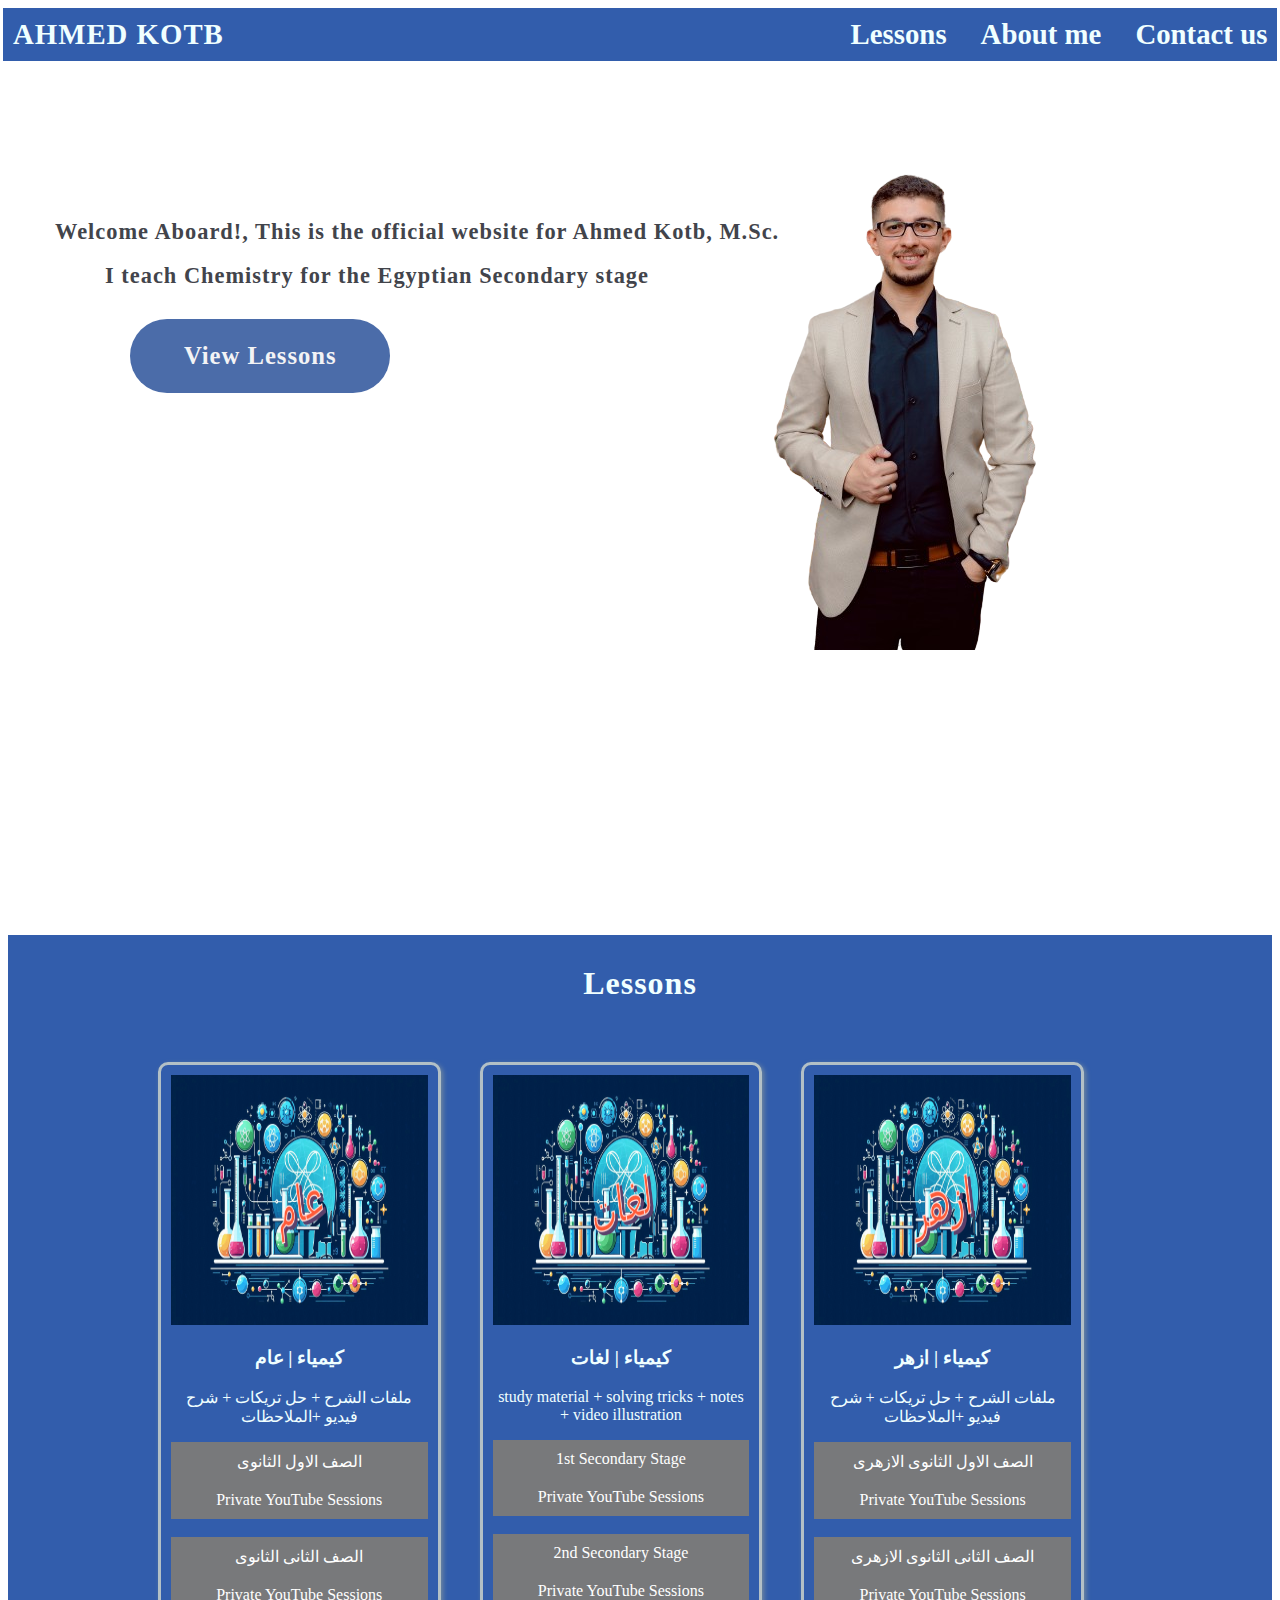
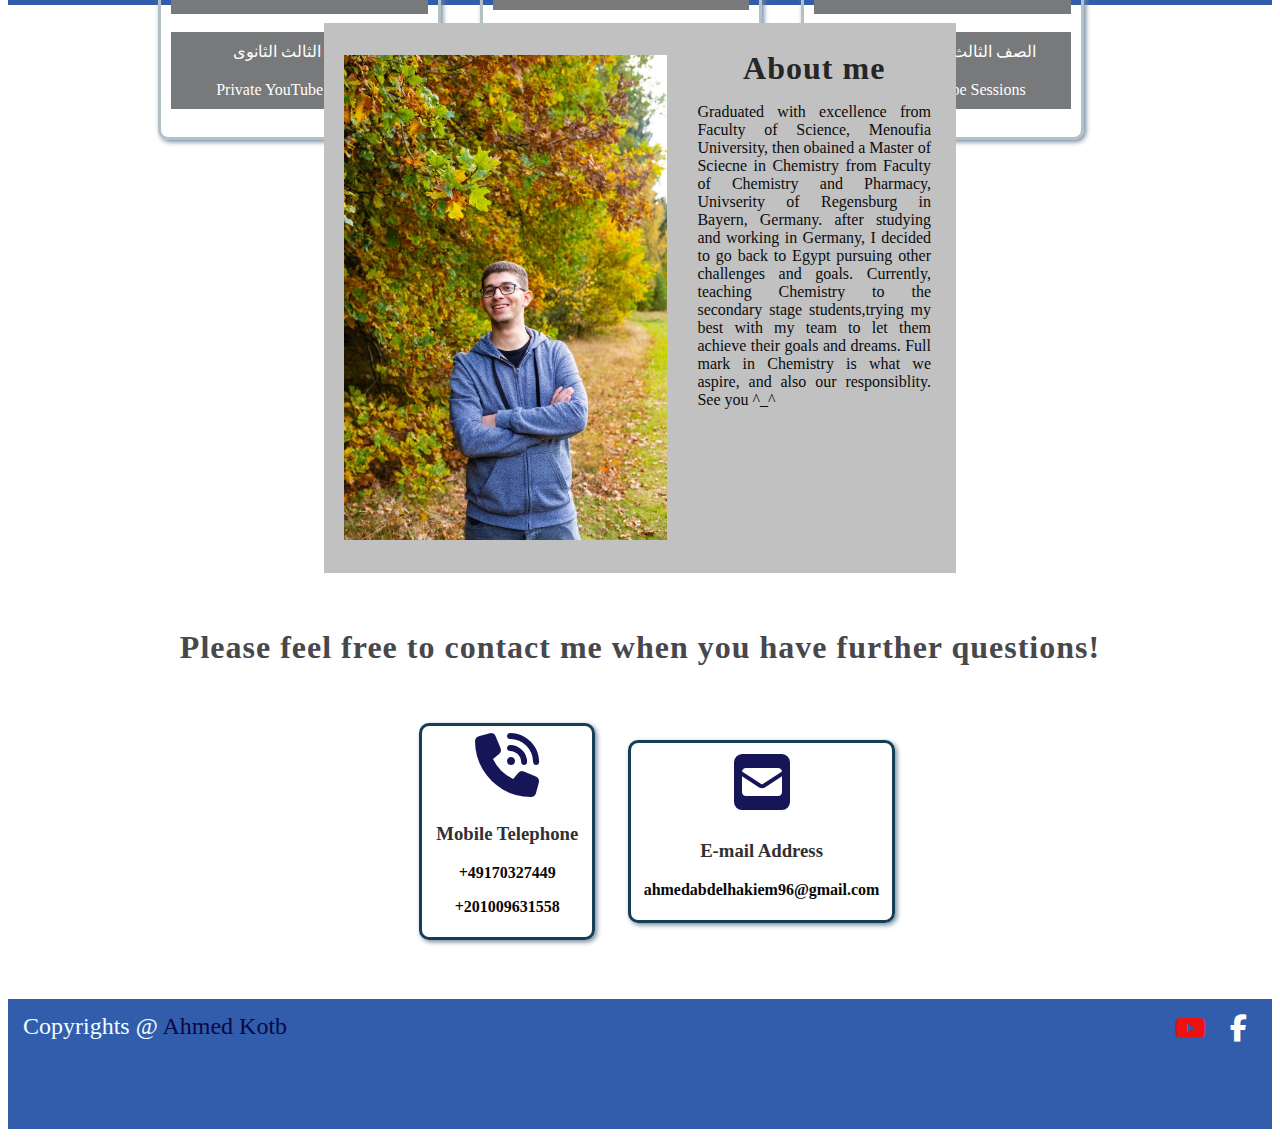
<file: Index.html>
<!DOCTYPE html>
<html lang="en">

<head>
    <meta charset="UTF-8">
    <meta http-equiv="X-UA-Compatible" content="IE=edge">
    <meta name="viewport" content="width=device-width, initial-scale=1.0">
    <link rel="stylesheet" href="https://cdnjs.cloudflare.com/ajax/libs/font-awesome/6.4.0/css/all.min.css" />
    <title>
        Ahmed Kotb
    </title>
    <link rel="stylesheet" href="style.css" />
</head>
<body>
    <header>
        <a href="#" class="logo">Ahmed Kotb</a>
        <nav class="navigation">
            <a href="#projects">Lessons</a>
            <a href="#aboutMe">About me</a>
            <a href="#contact">Contact us</a>
        </nav>
    </header>
    <section class="main">
        <div class="fooq">
               <h2>Welcome Aboard!, This is the official website for Ahmed Kotb, M.Sc.</h2>
            <h3>I teach Chemistry for the Egyptian Secondary stage</h3>
            <a href="#projects" class="main-btn">View Lessons</a>
        </div>
    </section>
    <section class="projects" id="projects">
        <h2 class="title">Lessons</h2>
        <div class="content">
            <div class="card">
                <img src="عام.png" alt="Project1">
                <h3>كيمياء | عام</h3>
                <p>ملفات الشرح + حل تريكات + شرح فيديو +الملاحظات </p>
                <a href="#">الصف الاول الثانوى</a>
                <a href="#"> Private YouTube Sessions </a>
                <br>
                <a href="#">الصف الثانى الثانوى</a>
                <a href="#"> Private YouTube Sessions </a>
                <br>
                <a href="#">الصف الثالث الثانوى</a>
                <a href="#"> Private YouTube Sessions </a>
                <br>
            </div>
            <div class="card">
                <img src="لغات.png" alt="Project2">
                <h3>كيمياء | لغات</h3>
                <p> study material + solving tricks + notes + video illustration </p>
                <a href="#"> 1st Secondary Stage</a> 
                <a href="#"> Private YouTube Sessions </a>
                <br>
                <a href="#"> 2nd Secondary Stage</a>
                <a href="#"> Private YouTube Sessions </a>
                <br>
                <a href="https://drive.google.com/drive/folders/1dhSydcVp4PZJnNwCMHDLrYlb7TCAQumt"> 3rd Secondary stage</a>
                <a href="new_page.html"> Private YouTube Sessions </a>
            <br>
            </div>
            <div class="card">
                <img src="ازهر.png" alt="Project3">
                <h3>كيمياء | ازهر</h3>
                <p>  ملفات الشرح + حل تريكات + شرح فيديو +الملاحظات    </p>
                <a href="#.html"> الصف الاول الثانوى الازهرى</a>
                <a href="#"> Private YouTube Sessions </a>
            <br>   
                <a href="#"> الصف الثانى الثانوى الازهرى</a>
                <a href="#"> Private YouTube Sessions </a>
               <br>
                <a href="#"> الصف الثالث الثانوى الازهرى</a>
                <a href="#"> Private YouTube Sessions </a>
            <br>
            </div>
        </div>
    </section>
    <br>
    <section class="aboutMe" id="aboutMe">
        <div class="aboutMeDiv1">
            <img src="aboutMe.jpg" alt="About me">
            <div class="aboutMeDiv2">
                <h2>About me</h2>
                <p>Graduated with excellence from Faculty of Science, Menoufia University, then obained a Master of Sciecne in Chemistry
                    from Faculty of Chemistry and Pharmacy, Univserity of Regensburg in Bayern, Germany. after studying and working in Germany, 
                    I decided to go back to Egypt pursuing other challenges and goals. Currently, teaching Chemistry to the secondary stage students,trying my best with my team to let them achieve their goals and dreams. 
                    Full mark in Chemistry is what we aspire, and also our responsiblity. See you ^_^ </p>
            </div>
        </div>
    </section>
    <section class="contact" id="contact">
        <div class="heading">
            <h2>Please feel free to contact me when you have further questions!</h2>
        </div>
        <div class="card-contact">
            <div class="card1">
                <div class="contact-icons">
                    <a href="#"><i class="fa-solid fa-phone-volume"></i></a>
                </div>
                <h3>Mobile Telephone</h3>
                <p>+49170327449</p>
                <p>+201009631558</p>
            </div>
            <div class="card1">
                <div class="contact-icons">
                    <a href="#"><i class="fa-solid fa-square-envelope"></i></a>
                </div>
                <h3>E-mail Address</h3>
                <p>ahmedabdelhakiem96@gmail.com</p>
            </div>
        </div>
    </section>
    <footer class="footer">
        <div class="footer-copyright">
            <p>Copyrights @ <span>Ahmed Kotb</span> </p>
        </div>
        <div class="footer-icons">
<a href="https://youtube.com/@ahmedkotb1?si=sG8V9RQLCJLkcjOr"><i class="fa-brands fa-youtube" style="color: #ed1212;"></i></a>
            <a href="https://www.facebook.com/profile.php?id=61556153220388&mibextid=ZbWKwL"><i class="fa-brands fa-facebook-f" style="color: #ffffff;"></i></a>
        </div>
    </footer>
</body>
</html>
</file>
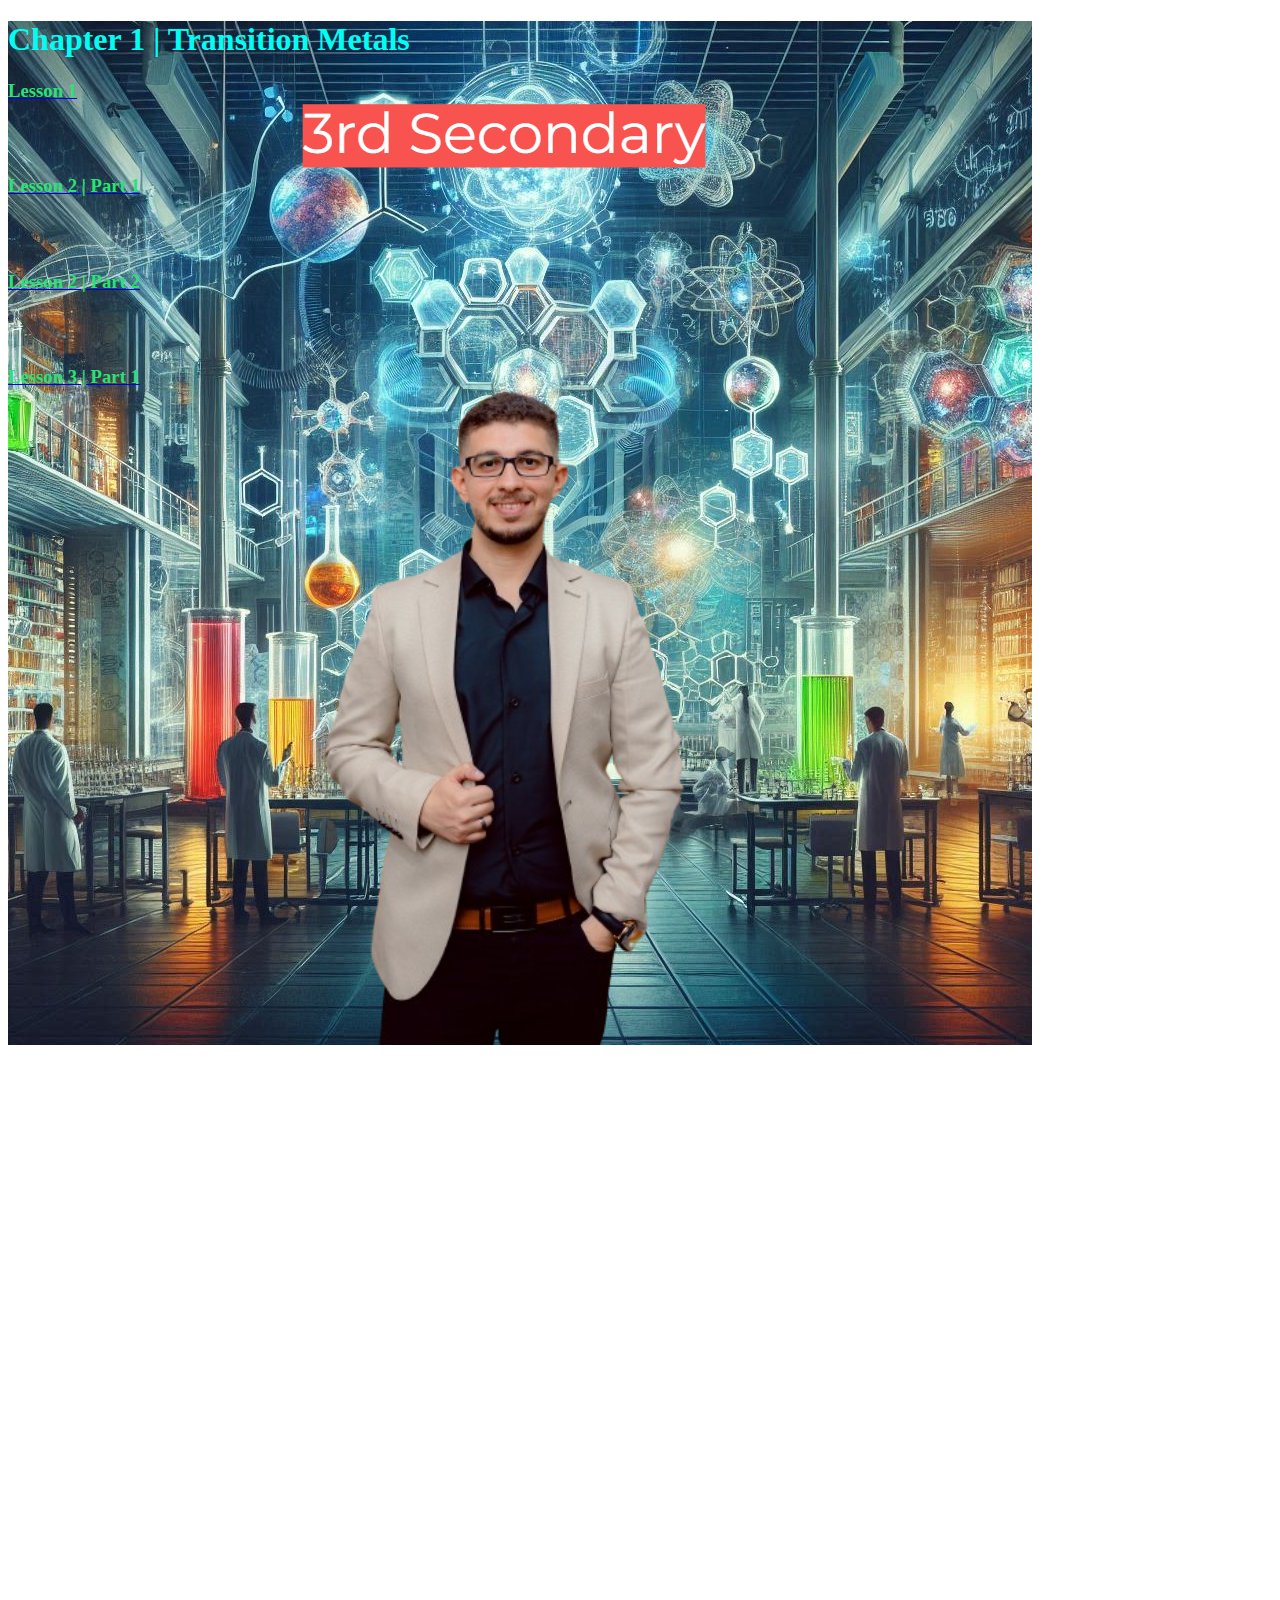
<file: new_page.html>
<!DOCTYPE html>
<html lang="en">
<head>
    <meta charset="UTF-8">
    <meta http-equiv="X-UA-Compatible" content="IE=edge">
    <meta name="viewport" content="width=device-width, initial-scale=1.0">
    <link rel="stylesheet" href="https://cdnjs.cloudflare.com/ajax/libs/font-awesome/6.4.0/css/all.min.css" />
    <title>
        Ahmed Kotb
    </title>
    <link rel="stylesheet" href="style01.css" />
</head>
<body>
<div class="main">
       <h1>Chapter 1 | Transition Metals</h1>
<a href="https://youtu.be/emcBhVOGY4w"> <h3>Lesson 1</h3> </a>
<br>
<br>
<a href="https://youtu.be/BUDWTZySLOc"> <h3>Lesson 2 | Part 1</h3> </a>
<br>
<br>
<a href="https://youtu.be/6Kclc_NZSXw"> <h3>Lesson 2 | Part 2</h3> </a>
<br>
<br>
<a href="https://youtu.be/jNaSSs4jWZM"> <h3>Lesson 3 | Part 1</h3> </a>
</div>
</body>
</file>
<file: style.css>
p{
  color: rgb(11, 11, 12);
}
@import url(<style>@importurl("https://fonts.googleapis.com/css2?family=Poppins:ital,wght@0,100;0,200;0,300;0,400;0,500;0,600;0,700;0,800;0,900;1,100;1,200;1,300;1,400;1,500;1,600;1,700;1,800;1,900&display=swap");</style>);
*{
  font-family: "Poppins", sans-serif;
  margin: 0;
  padding: 0;
  box-sizing: border-box;
  scroll-behavior: smooth;
}
header{
  background-color: rgb(50, 93, 172);
  width: 98%;
  position: fixed;
  z-index: 999;
  display: flex;
  justify-content: space-between;
  align-items: center;
  margin: 0px -5px;
  padding: 10px;
}
.logo{
  text-decoration: none;
  color: azure;
  text-transform: uppercase;
  font-weight: bold;
  font-size: 1.8em;
  letter-spacing: 1px;
}
.navigation a{
  color: azure;
  text-decoration: none;
  font-size: 1.8em;
  font-weight: 600;
  padding-left: 30px;
}
.navigation a:hover {
  color: rgb(10, 39, 103);
}
.main{
  width: 100%;
  min-height: 100vh;
  display: flex;
  align-items: center;
  background: url(000.png) no-repeat;
  background-size: auto;
  background-position: 700px 60px;
  background-attachment: fixed;
}
.main{
  color: antiquewhite;
  font-size: 1.4em;
  font-weight: 600;
}
.fooq{
  position: absolute;
  top: 170px;
  left: 25px;
}
.fooq a{
  position: relative;
  left: 75px;
}
.main h2 span{
  color: rgb(8, 75, 157);
  font-size: 1em;
  font-weight: bolder;
  display: inline-block;
  margin-top: 20px;
  margin-left: -15px;
  font-weight: 900;
}
.main h2{
  color: rgb(66, 68, 75);
  font-size: 1em;
}
.main h3{
  color: rgb(66, 68, 75);
  font-size: 1em;
  font-weight: 700;
  letter-spacing: 1px;
  margin-top: -30px;
  margin-bottom: 30px;
  margin-left: 80px;
}
.main-btn{
  font-size: 1.1em;
  font-weight: 600;
  text-decoration: none;
  display: inline-block;
  padding: 0.9375em 2.1875em;
  border-radius: 50px;
  letter-spacing: 1px;
  margin-bottom: 40px;
  background-color: rgb(75, 108, 169);
  transition: 2s ease;
  color: rgb(243, 243, 245);
  margin-left: 30px;
}
.main-btn:hover{
  background-color: rgb(8, 75, 157);
  transform: scale(1.1);
}
.social-icon{
  margin-left: 400px;
}
.social-icons a{
  color: rgb(43, 52, 71);
  font-size: 1.7em;
  padding-right: 10px;
  margin-left: 10px;
}
section{
  background-color: rgb(50, 93, 172);
  width: 100%;
  height: 670px;
}
section h2{
  text-align: center;
  color: azure;
  padding: 30px;
  font-size: 2em;
  letter-spacing: 1px;
}
.content{
  display: grid;
  grid-template-columns: repeat(3, 1fr);
  grid-gap: 1px;
  margin: 30px 150px;
  align-items: left;
}
.card{
  border: 3px solid rgb(179, 192, 198);
  padding: 10px;
  box-shadow: 2px 2px 5px rgb(113, 136, 158);
  border-radius: 10px;
  width: 80%;
  transition: 0.7s ease;
}
.card:hover{
  transform: scale(1.1);
  opacity: 0.9;
}
.card img{
  width: 100%;
  height: 250px;
}
.card h3{
  text-align: center;
  color: azure;
}
.card p{
  text-align: center;
  color: azure;
}
.card a{
  text-decoration: none;
  color: rgb(255, 255, 255);
  display: block;
  text-align: center;
  background-color: rgb(120, 121, 123);
  padding: 10px;
}
.card a:hover{
  background-color: rgb(61, 62, 62);
}
.contact{
  text-align: center;
  background: #ffffff;
  height: 400px;
}
.card-contact{
  display: grid;
  grid-template-columns: repeat(3, 1fr);
  grid-gap: 30px;
  align-items: center;
  width: 50%;
  margin-left: 30%;
}
.heading h2{
  color: rgb(71, 71, 76);
}
.card1{
  border: 3px solid rgb(20, 62, 84);
  padding: 5px;
  box-shadow: 2px 2px 5px rgb(113, 136, 158);
  border-radius: 10px;
  width: 100%;
  transition: 0.7s ease;
  margin-left: 20%;
}
.card1:hover{
  transform: scale(1.1);
}
.aboutMe{
  display: flex;
  align-items: center;
  width: 50%;
  text-align: left;
  background:no-repeat;
  background-size: auto;
  position: relative;
  left: 25%;
  background-color: rgb(193, 193, 193);
  height: 550px;
}
.aboutMeDiv1{
  display: flex;
  width: 100%;
  align-items: center;
  margin-left: 10px;
  
}
.aboutMeDiv2{
  width: 40%;
  text-align: center;
  margin-right: 10px;
  margin-left: 30px;
  margin-top: -120px;
  padding-right: 15px;
}
.aboutMe img{
  width: 52%;
  height: 55%;
  align-items: center;
  margin-left: 10px;
}
.aboutMe h2{
  color: rgb(38, 38, 38);
  font-weight: bolder;
  margin: -30px 0px;
}
.aboutMe p{
  width: 100%;
  height: 100%;
  text-justify:auto;
  text-align: left;
  text-align: justify;
}
.contact-icons a{
  font-size: 4em;
  color: rgb(21, 21, 87);
}
.card1 h3{
  color: rgb(48, 48, 51);
}
.card1 p{
  color: rgb(9, 9, 9);
  font-weight: 800;
}
.footer{
  background-color: rgb(50, 93, 172);
  color: grey;
  padding: 15px;
  display: flex;
  justify-content: space-between;
  height: 100px;
}
.footer-copyright{
  position: relative;
  top: -25px;
}
.footer-icons a{
  color: rgb(255, 255, 255);
  font-size: 1.7em;
  padding: 10px;
}
.footer-icons a:hover{
  color: rgb(31, 31, 35);
}
.footer p{
  color: azure;
  font-size: 1.5em;
}
.footer span{
  color: rgb(9, 9, 67);
}
@media (max-width: 480px) {
    header {
    flex-direction: column;
    align-items: flex-start;
    padding: 10px 20px;
  }

  .logo {
    font-size: 1.2em;
  }

  .navigation {
    display: flex;
    flex-direction:row;
    gap: 10px; /* Add gap between navigation links */
  }

  .navigation a {
    padding: 10px 0;
    font-size: 1em;
  }
.fooq a{
  margin-left: -150px;
}
  .main {
    flex-direction: column;
    background-size: cover;
    padding: 20px;
    text-align: center;
  }
  .main{
    width: 100%;
    min-height: 120vh;
    align-items: center;
    background: url(000.png) no-repeat;
    background-size: auto;
    background-position-y: 350px;
    background-attachment: fixed;
  }
  .projects{
    padding-bottom: 1250px;
  }
  .main h2, .main h3, .main-btn {
    font-size: 1em;
    margin: 10px 0;
  }

  .main-btn {
    padding: 10px 20px;
    margin-left: 0;
  }

  .content {
    grid-template-columns: 1fr;
    margin: 20px;
  }

  .card {
    width: 100%;
    margin-bottom: 20px;
  }

  .aboutMe {
    width: 75%;
    flex-direction: column;
    margin-top: 400px;
    margin-left: -100px;
    margin-bottom: 200px;
    padding-right: 120px;
    padding-top: 50px;
    padding-bottom: 300px;
    order: 2; /* Move "About Me" section below "Projects" */
  }
  .aboutMe img{
    width: 100% ;
    padding: -50px;
  }

  .projects {
    order: 1; /* Ensure "Projects" section comes first */
  }

  .aboutMe img {
    width: 80%;
    height: auto;
    margin-bottom: 20px;
  }

  .card-contact {
    width: 100%;
    grid-template-columns: 1fr;
    margin-left: 0;
    padding: 20px;
  }
.contact h2{
  margin-bottom: 50px;
  margin-left: 15px;
}
.card-contact{ 
  margin-left: -85px;
}
  .footer {
    flex-direction: column;
    text-align: center;
    height: auto;
    margin-left: 40px;
    margin-top: 350px;
    padding-right: 25px ;
    padding-left: 25px;
  }

  /* Container for Projects and About Me sections */
  .projects-about-container {
    display: flex;
    flex-direction: column-reverse; /* Change the order */
  }
}
</file>
<file: style01.css>
.main{
  width: 100%;
  min-width: 200vh;
  min-height: 200vh;
  align-items: center;
  background: url(3rd\ sec.png) no-repeat;
  background-position: 3000px 3000px
  background-attachment: fixed;
  }
  h1{
    color: rgb(0, 255, 242);
  }
  h3{
    color: rgb(43, 226, 119);
  }
  @media (max-width: 480px) {
    .main{
   width: 100%;
    background: url(3rd\ sec.png) no-repeat;
   background-size: 500px;
    }
  }
</file>
